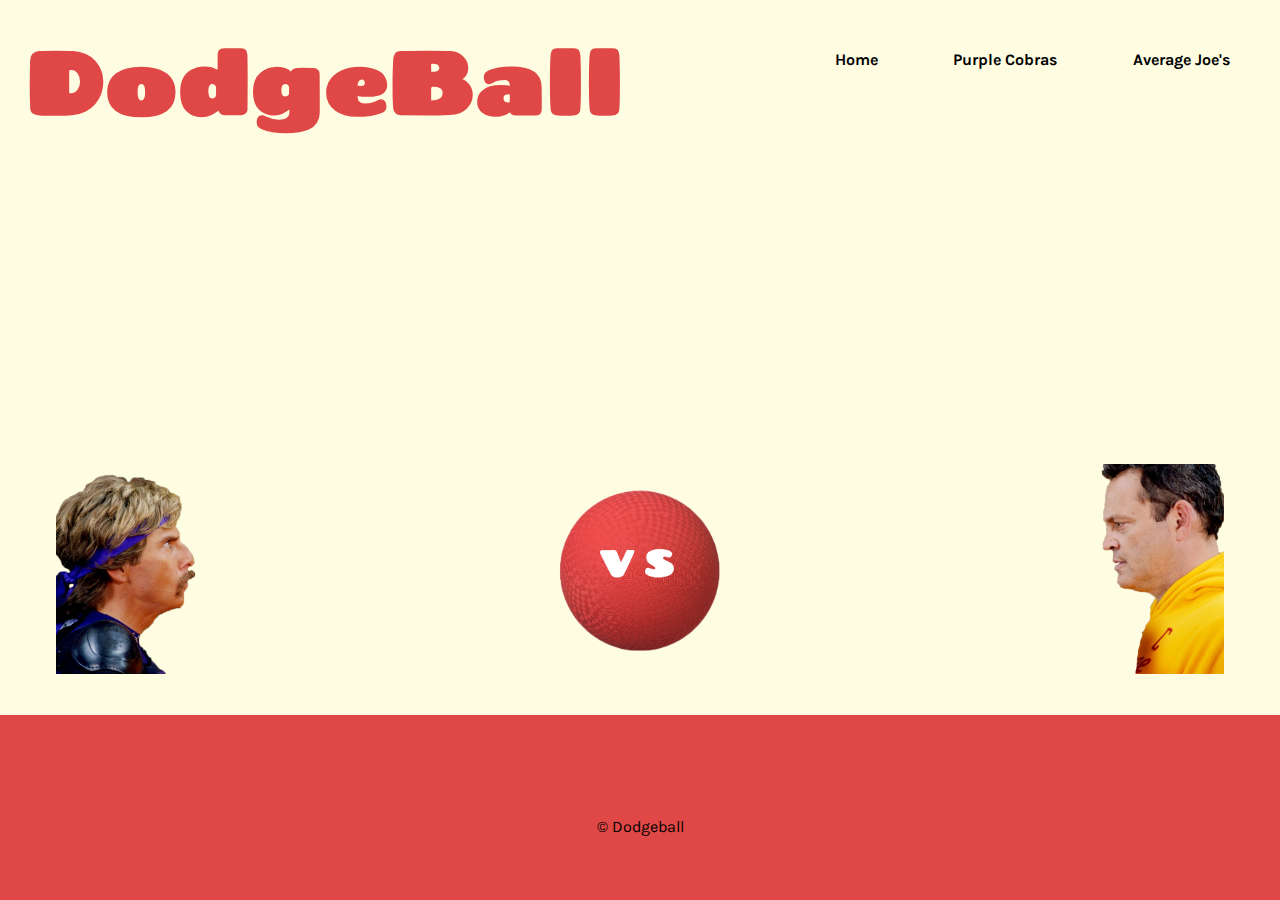
<file: GW3/index.html>
<!DOCTYPE html>
<html lang="en">

	<head>

		<meta charset="utf-8">

		<title>DodgeBall</title>

		<link type="text/css" rel="stylesheet" href="styles.css" />

		<meta name="viewport" content="width=device-width, initial-scale=1">

		<link href="https://fonts.googleapis.com/css?family=Karla" rel="stylesheet">

		<link href="https://fonts.googleapis.com/css?family=Chango" rel="stylesheet">


		<!--[if lt IE 9]>
			<script src="js/html5shiv-printshiv.min.js"></script>
		<![endif]-->

		<script src="https://ajax.googleapis.com/ajax/libs/jquery/3.3.1/jquery.min.js"></script>

	</head>

	<body class="site">

		<button class="hamburger">&#9776;</button>
		<button class="cross">&#735;</button>

		<header>
			<a href="index.html" class="hvr-shrink"><h1>DodgeBall</h1></a>

			<section class="menu">
				<nav>
					<ul>
						<li><a href="index.html">Home</a></li>
						<li><a href="purplecobras.html">Purple Cobras</a></li>
						<li><a href="averagejoes.html">Average Joe's</a></li>
					</ul>
				</nav>
			</section>

			<section class="desktop-menu">
				<nav>
					<ul>
						<li><a href="averagejoes.html">Average Joe's</a></li>
						<li><a href="purplecobras.html">Purple Cobras</a></li>
						<li><a href="index.html">Home</a></li>
					</ul>
				</nav>
			</section>

		</header>

	<main class="site-content">
		<section class="home">

			<figure>
				<img src="images/stiller_vs_vaughn.png" alt="vs" title="vs" />
			</figure>

			<div class="row1">
				<div class="column1">
					<figure>
						<img src="images/average_joes_logo.png" alt="ajlogo" title="ajlogo" />
					</figure>
				</div>

				<div class="column1">
					<figure>
						<img src="images/dodgeball.png" title="dodgeball" alt="dodgeball" />
					</figure>
				</div>

				<div class="column1">
					<figure>
						<img src="images/globo_gym_logo.png" alt="globo" title="globo" />
					</figure>
				</div>
			</div>

		</section>
	</main>

		<div class="row2">
			<div class="column2">
				<figure>
					<img src="images/homepage_stiller.png" alt="stiller" title="stiller" />
				</figure>
			</div>

			<div class="column2">
				<figure>
					<img src="images/dodgeball.png" title="dodgeball" alt="dodgeball" />
				</figure>
			</div>

			<div class="column2">
				<figure>
					<img src="images/vaughn_homepage_noball.png" alt="vaughn" title="vaughn" />
				</figure>
			</div>
		</div>

		<footer>
			<p>&copy Dodgeball</p>
		</footer>

		<script src="js/hamburger.js"></script>

	</body>

</html>
</file>
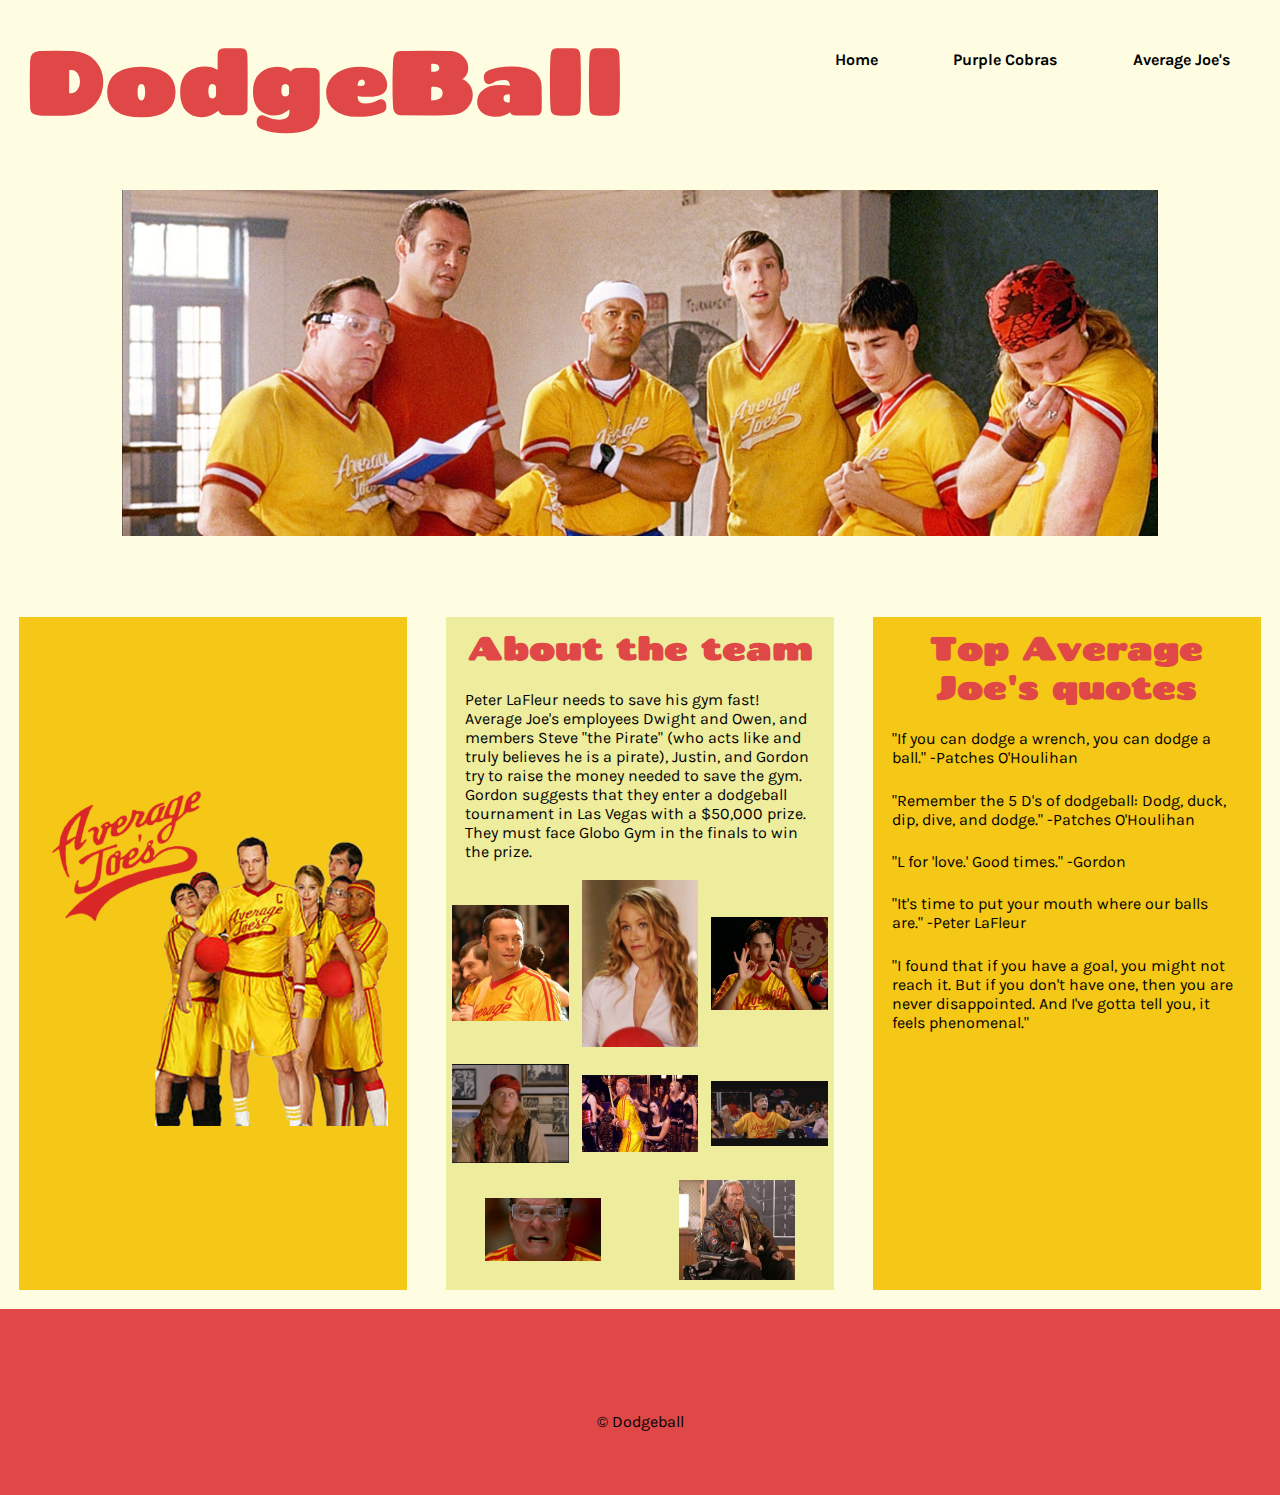
<file: GW3/averagejoes.html>
<!DOCTYPE html>
<html lang="en">

	<head>

		<meta charset="utf-8">

		<title>DodgeBall</title>

		<link type="text/css" rel="stylesheet" href="styles.css" />

		<meta name="viewport" content="width=device-width, initial-scale=1">

		<link href="https://fonts.googleapis.com/css?family=Karla" rel="stylesheet">

		<link href="https://fonts.googleapis.com/css?family=Chango" rel="stylesheet">

		<!--[if lt IE 9]>
			<script src="js/html5shiv-printshiv.min.js"></script>
		<![endif]-->

		<script src="https://ajax.googleapis.com/ajax/libs/jquery/3.3.1/jquery.min.js"></script>

	</head>

	<body class="site">

		<button class="hamburger">&#9776;</button>
		<button class="cross">&#735;</button>

		<header>
			<a href="index.html" class="hvr-shrink"><h1>DodgeBall</h1></a>

			<section class="menu">
				<nav>
					<ul>
						<li><a href="index.html">Home</a></li>
						<li><a href="purplecobras.html">Purple Cobras</a></li>
						<li><a href="averagejoes.html">Average Joe's</a></li>
					</ul>
				</nav>
			</section>

			<section class="desktop-menu">
				<nav>
					<ul>
						<li><a href="averagejoes.html">Average Joe's</a></li>
						<li><a href="purplecobras.html">Purple Cobras</a></li>
						<li><a href="index.html">Home</a></li>
					</ul>
				</nav>
			</section>

		<figure>
			<img src="images/average_joes_team_photo_wide.jpg" title="joes" alt="joes" />
			</figure>

		</header>

	<main class="site-content">
		<div class="row">
			<div class="column">
				<section class="sidebar1">
						<figure>
							<img src="images/averagejoes.png" title="average_joes_logo" alt="average_joes_logo" />
						</figure>
				</section>
			</div>

	<div class="column">
		<section class="sidebar2">
			<h2>About the team</h2>
				<p> Peter LaFleur needs to save his gym fast! Average Joe's employees Dwight and Owen, and members Steve "the Pirate" (who acts like and truly believes he is a pirate), Justin, and Gordon try to raise the money needed to save the gym. Gordon suggests that they enter a dodgeball tournament in Las Vegas with a $50,000 prize. They must face Globo Gym in the finals to win the prize.</p>
		</section>

		<section class="image-grid">
			<figure>
				<img src="images/lafleur.jpg" title="lafleur" alt="lafleur" />
			</figure>
			<figure>
				<img src="images/kate.jpg" title="kate" alt="kate" />
			</figure>
			<figure>
				<img src="images/justin.jpg" title="justin" alt="justin" />
			</figure>
			<figure>
				<img src="images/pirate.jpg" title="pirate" alt="pirate" />
			</figure>
			<figure>
				<img src="images/dwight.jpg" title="dwight" alt="dwight" />
			</figure>
			<figure>
				<img src="images/owen.jpg" title="owen" alt="owen" />
			</figure>
			<figure>
				<img src="images/gordon.jpg" title="gordon" alt="gordon" />
			</figure>
			<figure>
				<img src="images/patches.jpg" title="patches" alt="patches" />
			</figure>
		</section>
	</div>

	<div class="column">
			<section class="sidebar3">
				<h2>Top Average Joe's quotes</h2>
					<ul>
						<li> "If you can dodge a wrench, you can dodge a ball." -Patches O'Houlihan</li>
						<li>"Remember the 5 D's of dodgeball: Dodg, duck, dip, dive, and dodge." -Patches O'Houlihan</li>
						<li>"L for 'love.' Good times."
						-Gordon</li>
						<li>"It's time to put your mouth where our balls are."
						-Peter LaFleur</li>
						<li>"I found that if you have a goal, you might not reach it. But if you don't have one, then you are never disappointed. And I've gotta tell you, it feels phenomenal."</li>
					</ul>
				</section>
			</div>
		</div>
	</main>

		<footer>
			<p>&copy Dodgeball</p>
		</footer>

	<script src="js/hamburger.js"></script>

	</body>

</html>
</file>
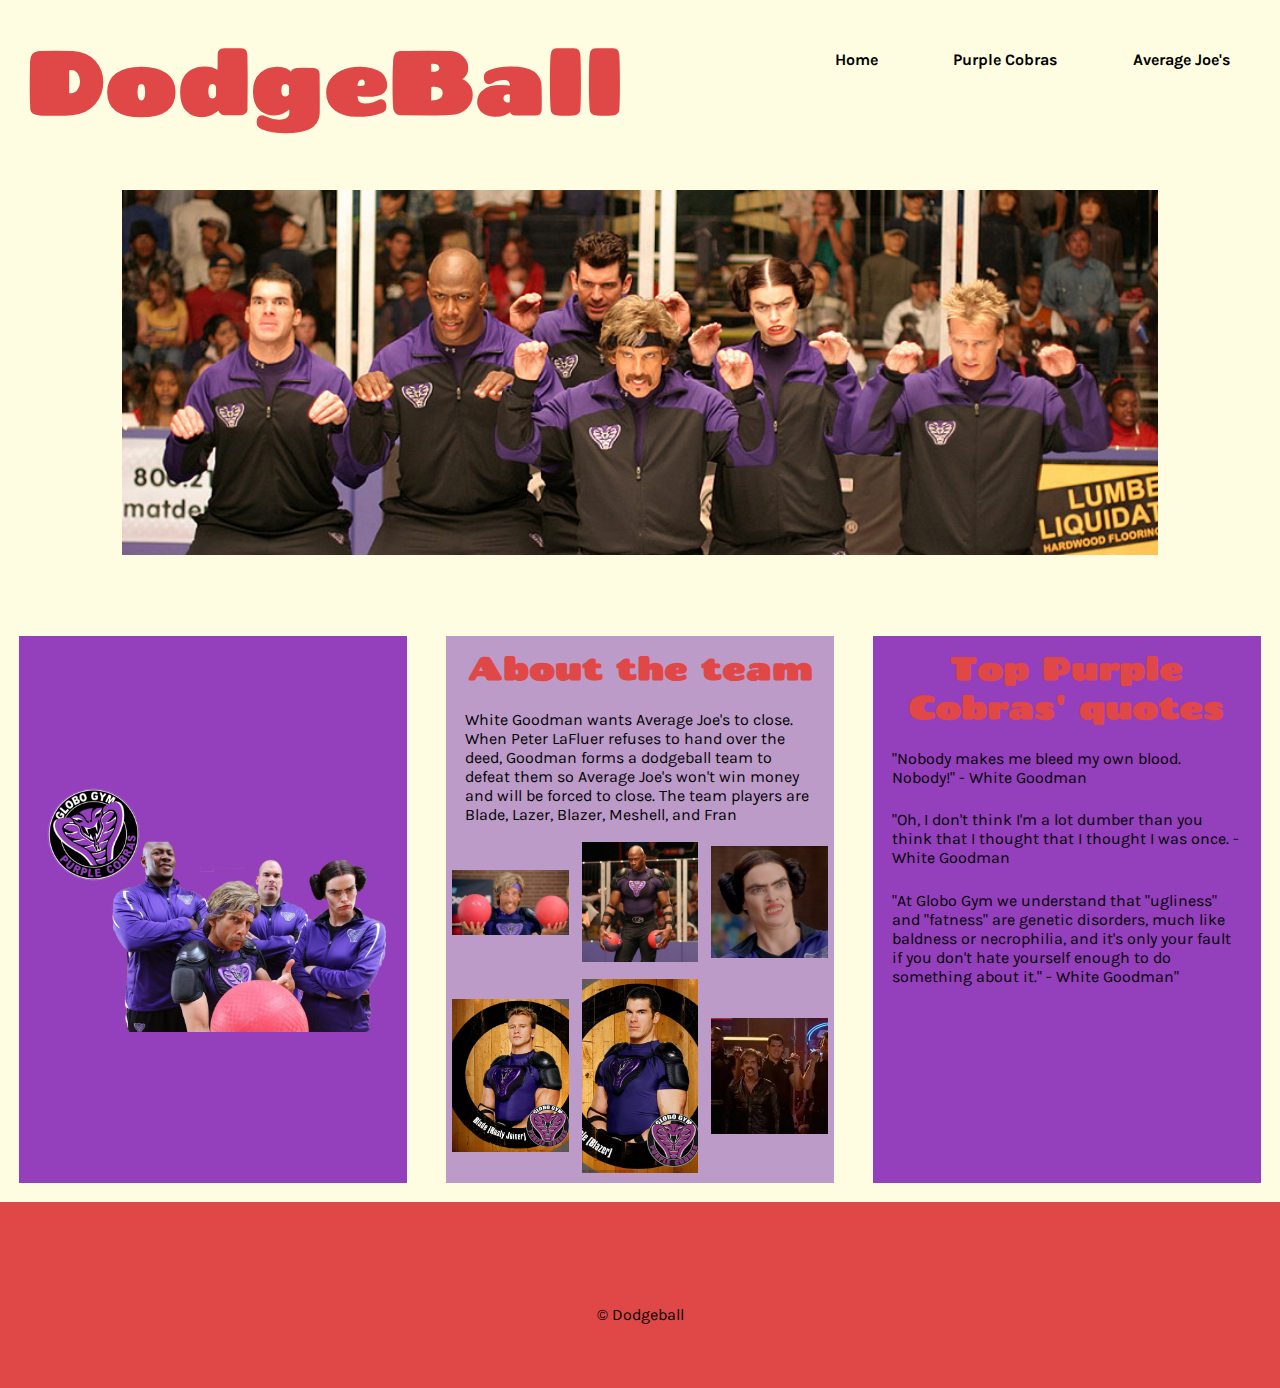
<file: GW3/purplecobras.html>
<!DOCTYPE html>
<html lang="en">

	<head>

		<meta charset="utf-8">

		<title>DodgeBall</title>

		<link type="text/css" rel="stylesheet" href="styles.css" />

		<meta name="viewport" content="width=device-width, initial-scale=1">

		<link href="https://fonts.googleapis.com/css?family=Karla" rel="stylesheet">

		<link href="https://fonts.googleapis.com/css?family=Chango" rel="stylesheet">

		<!--[if lt IE 9]>
			<script src="js/html5shiv-printshiv.min.js"></script>
		<![endif]-->

		<script src="https://ajax.googleapis.com/ajax/libs/jquery/3.3.1/jquery.min.js"></script>

	</head>

	<body class="site">

		<button class="hamburger">&#9776;</button>
		<button class="cross">&#735;</button>

		<header>
			<a href="index.html" class="hvr-shrink"><h1>DodgeBall</h1></a>

				<section class="menu" >
					<nav>
		        <ul>
		          <li><a href="index.html">Home</a></li>
		          <li><a href="purplecobras.html">Purple Cobras</a></li>
		          <li><a href="averagejoes.html">Average Joe's</a></li>
		        </ul>
		      </nav>
				</section>

				<section class="desktop-menu">
					<nav>
						<ul>
							<li><a href="averagejoes.html">Average Joe's</a></li>
							<li><a href="purplecobras.html">Purple Cobras</a></li>
							<li><a href="index.html">Home</a></li>
						</ul>
					</nav>
				</section>

				<figure>
					<img src="images/purple_cobras2.jpg" title="purple_cobras2" alt="purple_cobras2" />
				</figure>
		</header>

	<main class="site-content">
		<div class="row">
			<div class="column">
				<section class="sidebar4">
					<figure>
						<img src="images/purple_cobras_cutout.png" title="purple_cobras_cutout" alt="purple_cobras_cutout" />
					</figure>
				</section>
			</div>

		<div class="column">
			<section class="sidebar5">
				<h2>About the team</h2>
				<p>White Goodman wants Average Joe's to close. When Peter LaFluer refuses to hand over the deed, Goodman forms a dodgeball team to defeat them so Average Joe's won't win money and will be forced to close. The team players are Blade, Lazer, Blazer, Meshell, and Fran</p>
			</section>

			<section class="grid">
				<figure>
					<img src="images/ben-stiller-dodgeball.jpg" title="benstiller" alt="benstiller" />
				</figure>
				<figure>
					<img src="images/meshell.jpg" title="meshell" alt="meshell" />
				</figure>
				<figure>
					<img src="images/fran.jpg" title="fran" alt="fran" />
				</figure>
				<figure>
					<img src="images/blade.jpg" title="blade" alt="blade" />
				</figure>
				<figure>
					<img src="images/blazer.jpeg" title="blazer" alt="blazer" />
				</figure>
				<figure>
					<img src="images/laser.jpeg" title="laser" alt="laser" />
				</figure>
			</section>
		</div>

		<div class="column">
			<section class="sidebar6">
				<h2>Top Purple Cobras' quotes</h2>
					<ul>
						<li> "Nobody makes me bleed my own blood. Nobody!" - White Goodman</li>
						<li>"Oh, I don't think I'm a lot dumber than you think that I thought that I thought I was once. - White Goodman</li>
						<li>"At Globo Gym we understand that "ugliness" and "fatness" are genetic disorders, much like baldness or necrophilia, and it's only your fault if you don't hate yourself enough to do something about it." - White Goodman"</li>
					</ul>
			</section>
		</div>
	</div>

		</main>

		<footer>
			<p>&copy Dodgeball</p>
		</footer>

		<script src="js/hamburger.js"></script>

	</body>

</html>
</file>
<file: GW3/styles.css>
* {
	margin: 0;
	padding: 0;
	border: 0;
}

article, aside, details, figcaption, figure, footer, header, main, nav, section, summary {
  display:block;
}

body {
	font-family: 'Karla', sans-serif;
	background-color: #FEFDE1;
	font-size: 1rem;
}

h1 {
	font-family: 'Chango', cursive;
	color: #E04847;
	text-align: left;
	margin-top: 2%;
	margin-left: 2%;
}

h2 {
	font-family: 'Chango', cursive;
	color: #E04847;
	text-align: center;
	font-size: 2rem;
}

.hvr-shrink {
  display: block;
  vertical-align: middle;
  -webkit-transform: perspective(1px) translateZ(0);
  transform: perspective(1px) translateZ(0);
  box-shadow: 0 0 1px rgba(0, 0, 0, 0);
  -webkit-transition-duration: 0.3s;
  transition-duration: 0.3s;
  -webkit-transition-property: transform;
  transition-property: transform;
}
.hvr-shrink:hover, .hvr-shrink:focus, .hvr-shrink:active {
  -webkit-transform: scale(0.9);
  transform: scale(0.9);
}

h2, ul li, p {
	padding: 3% 5% 3% 5%;
}

/*NAV MENU STYLE*/

nav ul li {
	cursor: pointer;
	padding: 0.5rem;
}

nav a {
	font-family: 'Karla', sans-serif;
	color: black;
	text-decoration: none;
	font-weight: bold;
}

nav ul li:hover {
  background-color: #E04847;
  color: black;
}

/*CONTENT STYLE*/

img {
	width: 100%;
	max-width: 700px;
}

figure img {
  max-width: 90%;
  padding: 5%
}

.sidebar1, .sidebar3 {
	background-color: #F5C716;
	overflow-y: auto;
	height: 100%;
}

.sidebar2, .image-grid {
	background-color: #EEED9D;
}

.sidebar4, .sidebar6 {
	background-color: #943FBC;
	overflow-y: auto;
	height: 100%;
}

.sidebar5, .grid {
	background-color: #BC9BC9;
}

.desktop-menu {
	display: none;
}

.image-grid {
 display: flex;
 flex-wrap: wrap;
 justify-content: center;
}

.image-grid figure {
	max-width: 100%;
}

.grid {
 display: flex;
 flex-wrap: wrap;
 justify-content: center;
}

.row1 {
	display: flex;
	flex-direction: row;
	flex-wrap: wrap;
	width: 100%;
	align-items: center;
}

.column1 {
	display: flex;
	flex-direction: column;
	flex-basis: 100%;
	flex: 1;
	padding: 1.5%;
}

.row2 {
	display: none;
}


/*HAMBURGER MENU STYLE*/
.hamburger{
  background:none;
  position:absolute;
  top:0;
  right:0;
  line-height:45px;
  padding:5px 15px 0px 15px;
  color: #E04847;
  border:0;
  font-size:1.4em;
  font-weight:bold;
  cursor:pointer;
  outline:none;
  z-index:10000000000000;
}
.cross{
  background:none;
  position:absolute;
  top:0px;
  right:0;
  padding:7px 15px 0px 15px;
  color:#E04847;
  border:0;
  font-size:3em;
  line-height:65px;
  font-weight:bold;
  cursor:pointer;
  outline:none;
  z-index:10000000000000;
}
.menu{z-index:1000000; font-weight:bold; font-size:0.8em; width:100%; background:#f1f1f1;  position:absolute; text-align:center; font-size:12px;}
.menu ul {margin: 0; padding: 0; list-style-type: none; list-style-image: none;}
.menu li {display: block;   padding:15px 0 15px 0; border-bottom:#dddddd 1px solid;}
.menu li:hover{display: block;    background:#E04847; padding:15px 0 15px 0; border-bottom:#dddddd 1px solid;}
.menu ul li a { text-decoration:none;  margin: 0px; color:#666;}
.menu ul li a:hover {  color: #FFFFFF; text-decoration:none;}
.menu a{text-decoration:none; color:#FFFFFF;}
.menu a:hover{text-decoration:none; color:#FFFFFF;}

/* FOR STICKY FOOTER */
.site {
	display: flex;
	flex-direction: column;
	min-height: 100vh;
}

.site-content {
	flex-grow: 1;
}

/* END STICKY FOOTER */

footer {
	background-color: #E04847;
	color: #000000;
	height: 1%;
	text-align: center;
	padding: 5% 0 2% 0;
}

/*START 500 MEDIA QUERY*/

@media (min-width: 500px) {
  .image-grid figure, .grid figure {
    width: 50%;
  }

	.sidebar1, .sidebar4 {
		display: flex;
		justify-content: center;
		align-items: center;
	}

	.sidebar1 figure, .sidebar4 figure, .site figure {
		display: block;
		max-width: 90%;
		margin: auto;
	}

}

/*START 650 MEDIA QUERY*/
@media (min-width: 650px) {

	.menu, .hamburger, .cross {
		display: none;
	}

	.desktop-menu {
		display: block;
		text-align: right;
		margin: 1%;
	}

	.desktop-menu ul li {
		display: inline;
		list-style-type: none;
		padding: 3%;
	}

	h1 {
	  float: left;
	  display: inline-block;
		font-size: 2.5rem;
	}

	nav ul li {
	  list-style-type: none;
	  display:inline-block;
		float:right;
	}

	.row {
		display: flex;
		flex-direction: row;
		flex-wrap: wrap;
		width: 100%;
	}

	.column {
		display: flex;
		flex-direction: column;
		flex-basis: 100%;
		flex: 1;
		padding: 1.5%;
	}

	.row2 {
		display: flex;
		flex-direction: row;
		flex-wrap: wrap;
		width: 100%;
		align-items: center;
	}

	.column2 {
		display: flex;
		flex-direction: column;
		flex-basis: 100%;
		flex: 1;
		padding: 1.5%;
	}

	.column ul li {
		list-style-type: none;
	}

	.home {
		display: none;
	}
}

/*START 800 MEDIA QUERY*/
@media (min-width: 800px) {

	h1 {
		float: left;
		display: inline-block;
		font-size: 3.5rem;
	}

  .image-grid figure, .grid figure {
    width: 33.3333%;
  }

	.sidebar1, .sidebar4{
		display: flex;
		justify-content: center;
		align-items: center;
	}

	.sidebar1 figure, .sidebar4 figure {
		display: block;
		width: 100%;
		max-width: 100%;
		height: auto;
		margin: auto;
	}

  .text-content {
    display: flex;
  }
}

/*START 1000 MEDIA QUERY*/
@media (min-width: 1000px) {

	h1 {
		float: left;
		display: inline-block;
		font-size: 4.5rem;
	}

	/*START 1000 MEDIA QUERY*/
	@media (min-width: 1200px) {

	h1 {
		float: left;
		display: inline-block;
		font-size: 5.5rem;
	}
</file>
